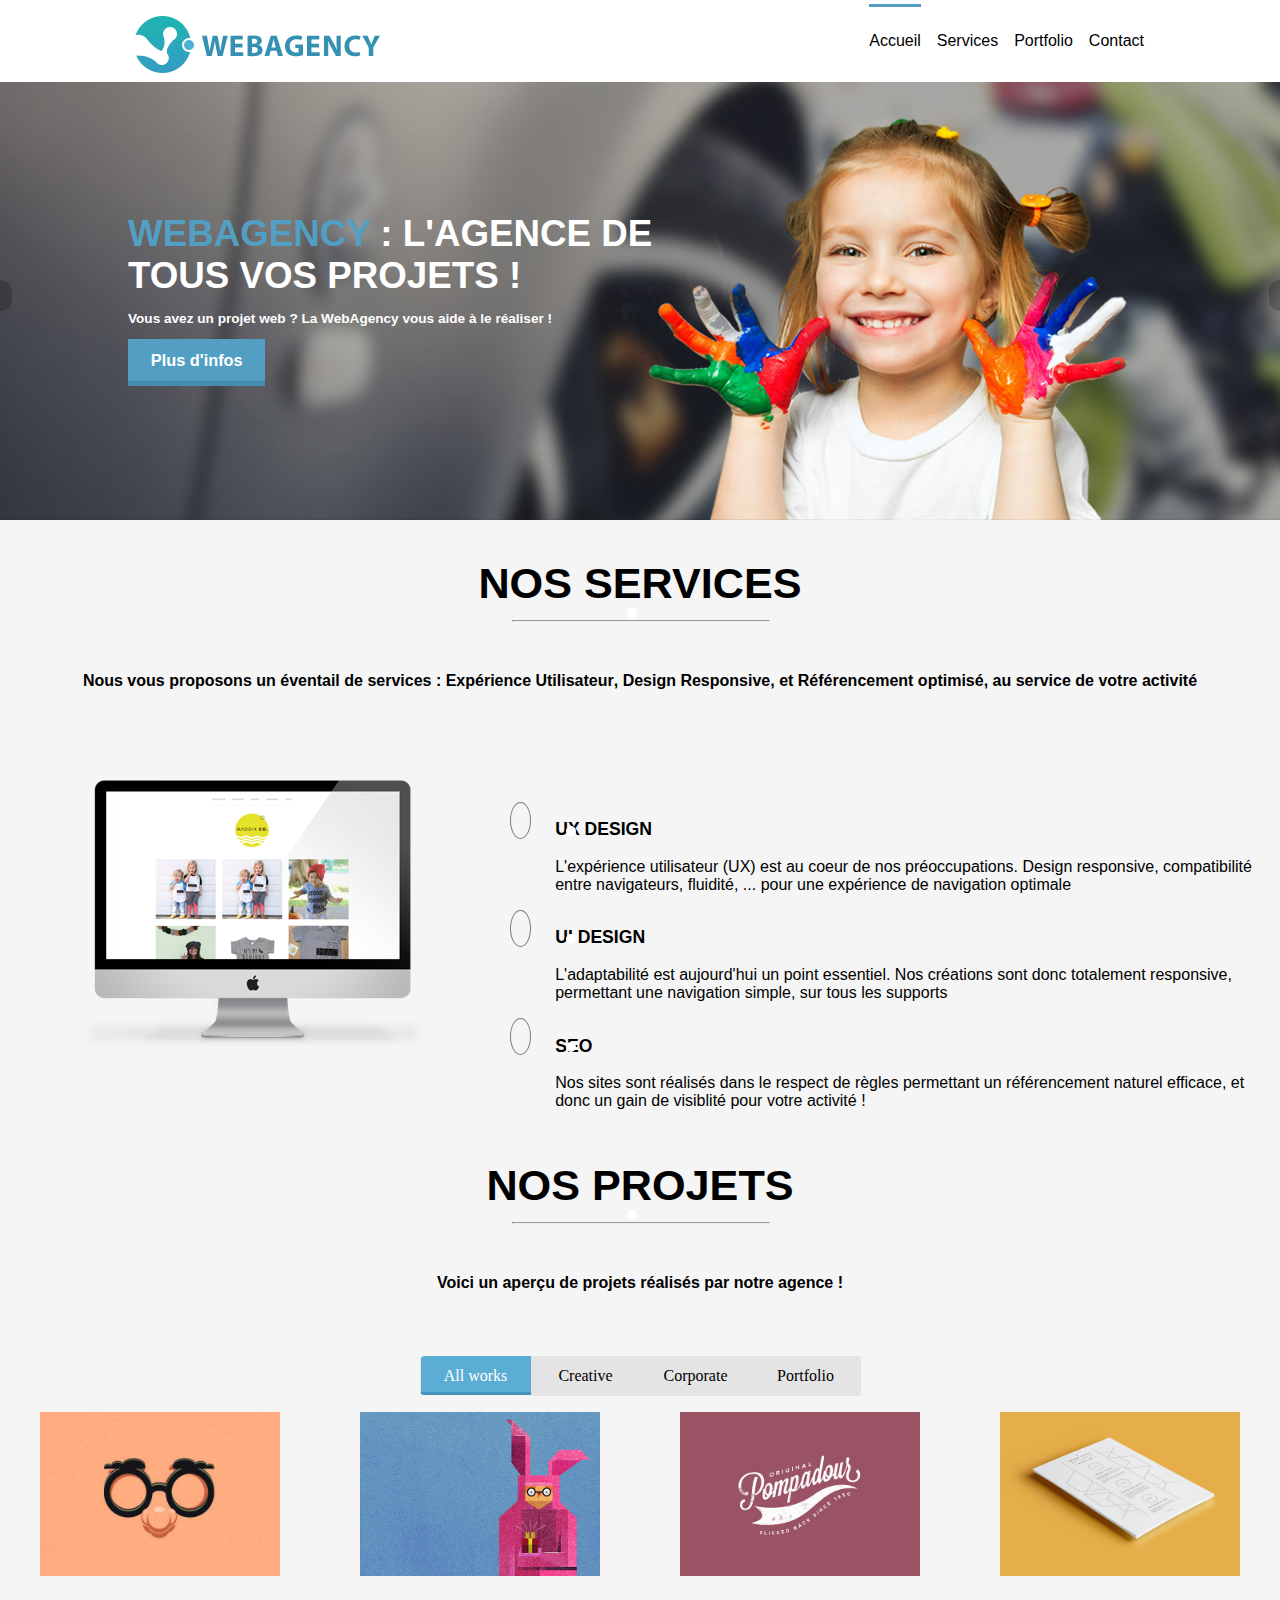
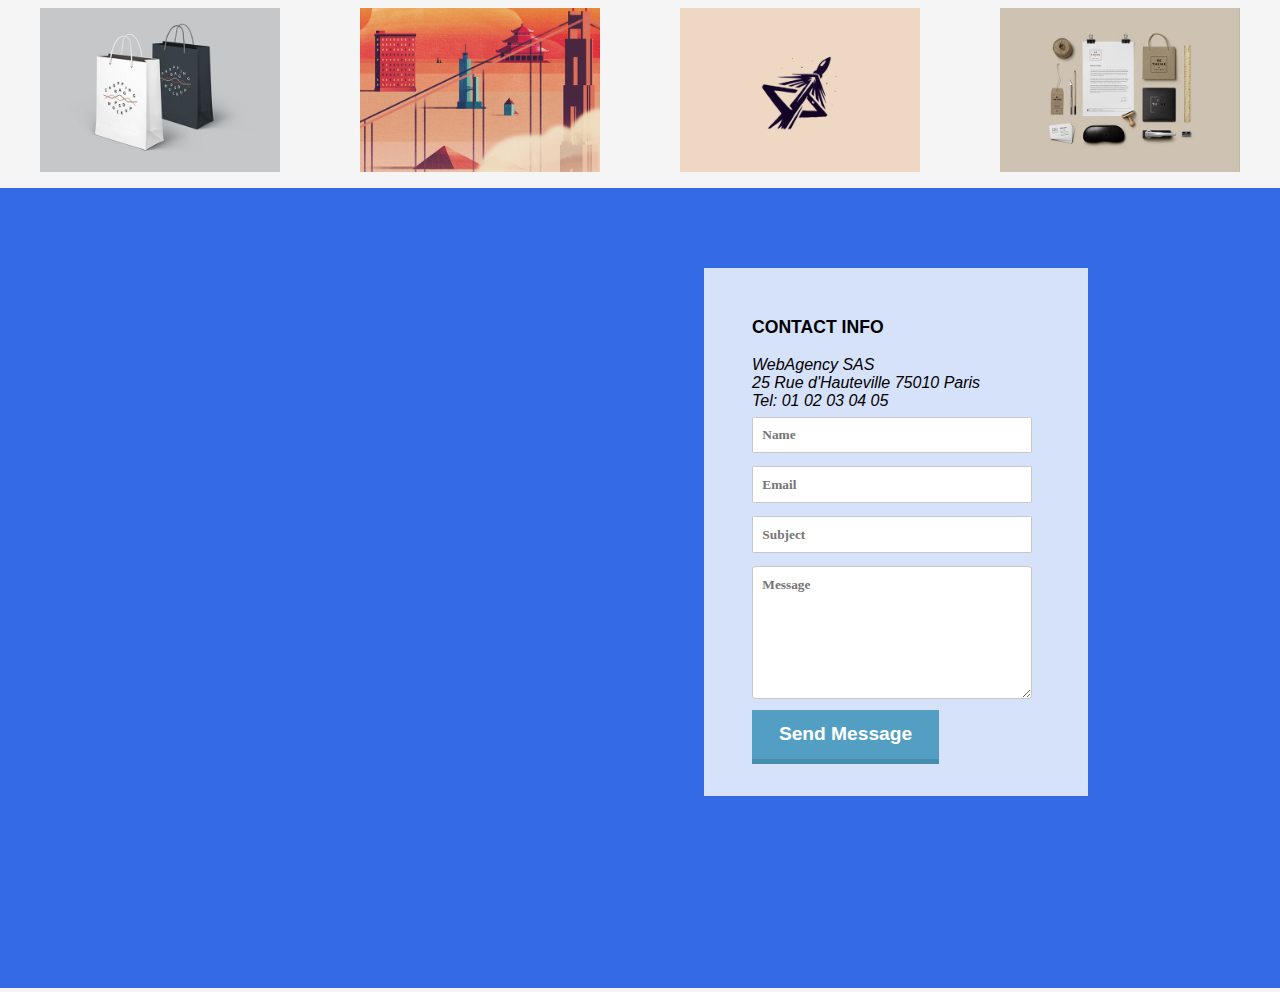
<file: index.html>
<!DOCTYPE html>
<html lang="fr">

<head>

	<meta charset="utf-8">
	<meta name="viewport" content="width=device-width, initial-scale=1">
	<title>WEBAGENCY : Agence de création de contenu web</title>
	<link rel="stylesheet" href="https://use.fontawesome.com/releases/v5.6.3/css/all.css" integrity="sha384-UHRtZLI+pbxtHCWp1t77Bi1L4ZtiqrqD80Kn4Z8NTSRyMA2Fd33n5dQ8lWUE00s/" crossorigin="anonymous">
	<link rel="stylesheet" href="index.css">

</head>

<body>

<!--barre de navigation-->

	<nav id="menu">
		
		<!--logo-->
		
		<div>
			<img src="logo.png" id="logo" alt="WEBANGENCY">
		</div>
		
		<!--menu-->
		
		<ul>
			<li><a href="#header" class="active">Accueil</a></li>
			<li><a href="#services">Services</a></li>
			<li><a href="#projets">Portfolio</a></li>
			<li><a href="#contact">Contact</a></li>
		</ul>
		
	</nav>

	<!--header-->

<header id="header">
	
	<div id="slider">
		<img src="slider/bg1.jpg" alt="enfant aux mains colorées"/>
	</div>
	
	<i class="fa fa-chevron-left fa-2x"></i>
	<i class="fa fa-chevron-right fa-2x"></i>
	
	<div id="text_slider">
		
		<h1><span class="blue_text">Webagency</span> : L'agence de tous vos projets !</h1>
		<p>Vous avez un projet web ? La WebAgency vous aide à le réaliser !</p>
		<button>Plus d'infos</button>
		
	</div>
	
</header>

	<!--services-->

<section id="services">
	
	<div class="en_tete">
		
		<h2>Nos services</h2>
		
		<div class="line_bluecircle">
			<i class="fa fa-circle"></i>
			<hr>
		</div>
		
		<p>Nous vous proposons un éventail de services : <strong>Expérience Utilisateur</strong>, <strong>Design Responsive</strong>, et <strong>Référencement</strong> optimisé, au service de votre activité</p>
	</div>
	
	<div id="contenu_services">
		
		<div id="pc_pics">
			<img src="main-feature.png" alt="Exemple de site sur écran">
		</div>
		
		<div id="liste_services">
			
			<div class="service">
				<i class="fa fa-chart-line fa-2x"></i>
				<i class="fa fa-circle"></i>
				<div>
					<h3>UX Design</h3>
					<p>L'expérience utilisateur (UX) est au coeur de nos préoccupations. Design responsive, compatibilité entre navigateurs, fluidité, ... pour une expérience de navigation optimale</p>
				</div>
			</div>
			
			<div class="service">
				<i class="fa fa-cubes fa-2x"></i>
				<i class="fa fa-circle"></i>
				<div>
					<h3>UI Design</h3>
					<p>L'adaptabilité est aujourd'hui un point essentiel. Nos créations sont donc totalement responsive, permettant une navigation simple, sur tous les supports</p>
				</div>
			</div>
			
			<div class="service">
				<i class="fa fa-chart-pie fa-2x"></i>
				<i class="fa fa-circle"></i>
				<div>
					<h3>SEO</h3>
					<p>Nos sites sont réalisés dans le respect de règles permettant un référencement naturel efficace, et donc un gain de visiblité pour votre activité !</p>
				</div>	
			</div>
		</div>
	</div>
	
</section>

<!--projets-->

<section id="projets">
	
	<div class="en_tete">
		<h2>Nos projets</h2>
		<div class="line_bluecircle">
			<i class="fa fa-circle"></i>
			<hr>
		</div>
		<p>Voici un aperçu de projets réalisés par notre agence !</p>
	</div>
	
	<nav id="projects_menu">
		<ul>
			<li class="actif">All works <i class="fas fa-caret-down"></i></li>
			
			<li>Creative <i class="fas fa-caret-down"></i></li>
			
			<li>Corporate <i class="fas fa-caret-down"></i></li>
			
			<li>Portfolio <i class="fas fa-caret-down"></i></li>
		</ul>
	</nav>
	
	<!--présentation projets-->
	
	<div class="row">
		
		<figure class="portfolio_item">
			<img src="portfolio/01.jpg" alt="lunette sur fond rose">
			<figcaption>
				<div class="item_pres">
					<i class="fa fa-circle"></i>
					<i class="fa fa-eye fa-2x"></i>
					<h4>Costume Shop</h4>
					<p>Magasin déguisement / Farce et Attrape</p>
				</div>
			</figcaption>
		</figure>
		
		<figure class="portfolio_item">
			<img src="portfolio/02.jpg" alt="lapin rose sur fond bleu">
			<figcaption>
				<div class="item_pres">
					<i class="fa fa-circle"></i>
					<i class="fa fa-eye fa-2x"></i>
					<h4>Baby Book</h4>
					<p>Vente de livres jeunesse</p>
				</div>
			</figcaption>
		</figure>
		
		<figure class="portfolio_item">
			<img src="portfolio/03.jpg" alt="logo pompadour">
			<figcaption>
				<div class="item_pres">
					<i class="fa fa-circle"></i>
					<i class="fa fa-eye fa-2x"></i>
					<h4>Mrs Pompadour</h4>
					<p>Création de logo</p>
				</div>
			</figcaption>
		</figure>
		
		<figure class="portfolio_item">
			<img src="portfolio/04.jpg" alt="feuille en 3D">
			<figcaption>
				<div class="item_pres">
					<i class="fa fa-circle"></i>
					<i class="fa fa-eye fa-2x"></i>
					<h4>Imprimerie</h4>
					<p>Impression 3D</p>
				</div>
			</figcaption>
		</figure>
	</div>
	
	<div class="row">
		
		<figure class="portfolio_item">
			<img src="portfolio/05.jpg" alt="sacs en perspective">
			<figcaption>
				<div class="item_pres">
					<i class="fa fa-circle"></i>
					<i class="fa fa-eye fa-2x"></i>
					<h4>Shopping bag</h4>
					<p>Vente en ligne de vétements et accessoires</p>
				</div>
			</figcaption>
		</figure>
		
		<figure class="portfolio_item">
			<img src="portfolio/06.jpg" alt="bâtiments du monde">
			<figcaption>
				<div class="item_pres">
					<i class="fa fa-circle"></i>
					<i class="fa fa-eye fa-2x"></i>
					<h4>Escapades</h4>
					<p>Agence de voyage</p>
				</div>
			</figcaption>
		</figure>
		
		<figure class="portfolio_item">
			<img src="portfolio/07.jpg" alt="logo fusée">
			<figcaption>
				<div class="item_pres">
					<i class="fa fa-circle"></i>
					<i class="fa fa-eye fa-2x"></i>
					<h4>Fusée 02</h4>
					<p>Agence spatiale</p>
				</div>
			</figcaption>
		</figure>
		
		<figure class="portfolio_item">
			<img src="portfolio/08.jpg" alt="ensemble de bureau">
			<figcaption>
				<div class="item_pres">
					<i class="fa fa-circle"></i>
					<i class="fa fa-eye fa-2x"></i>
					<h4>Bureautique</h4>
					<p>Fourniture de bureau et papeterie</p>
				</div>
			</figcaption>
		</figure>
	</div>
	
</section>

<!--contact-->

<section id="contact">
	
	<!--carte-->
	
	<div id="maps">
		<iframe src="https://www.google.com/maps/embed?pb=!1m18!1m12!1m3!1d2624.215787370366!2d2.3476356160287812!3d48.873162779289046!2m3!1f0!2f0!3f0!3m2!1i1024!2i768!4f13.1!3m3!1m2!1s0x47e66e145cb52f15%3A0x4d3ec41b2cadff0!2s25+Rue+d&#39;Hauteville%2C+75010+Paris!5e0!3m2!1sfr!2sfr!4v1499071028480" style="border:0" allowfullscreen></iframe>
	</div>

	<!--formulaire contact-->
	
	<div id="contact_form">
		
		<h3>Contact Info</h3>
		
		<address>WebAgency SAS <br/>25 Rue d'Hauteville 75010 Paris <br/>Tel: 01 02 03 04 05</address>
		
		<form method="POST" action=""> <!-- "action" A completer avec script de traitement des données du formulaire -->
			<input type="text" name="name" placeholder="Name" required>
			<input type="email" name="email" placeholder="Email" required>
			<input type="text" name="subject" placeholder="Subject" required>
			<textarea name="content" rows="7" placeholder="Message" required></textarea>
			<button type="submit">Send Message</button>
		</form>
		
	</div>
	
</section>

</body>
</html>
</file>
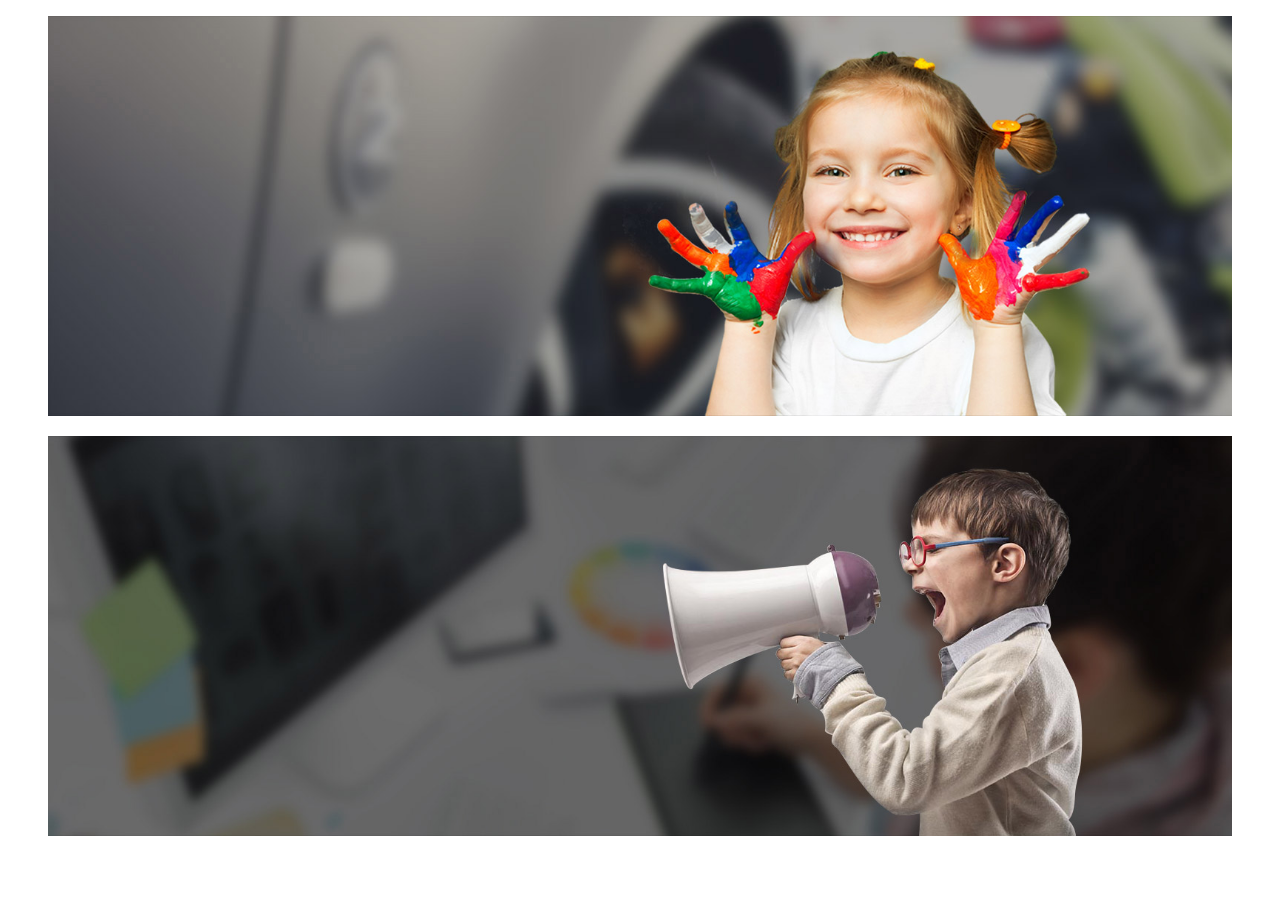
<file: slider/test_slider.html>
<!doctype html>
<html>
<head>
<meta charset="utf-8">
<title>Document sans nom</title>
</head>

<body>
	<section id="slideshow">
    <div class="container">
        <div class="c_slider"></div>
        <div class="slider">
            <a href="#"><figure>
                <img src="bg1.jpg" alt="" width="100%" height="400" />
            </figure></a>
            <a href="#"><figure>
                <img src="bg2.jpg" alt="" width="100%" height="400" />
            </figure></a>
        </div>
    </div>
</section>
</body>
</html>
</file>
<file: index.css>
@charset "utf-8";
/* CSS Document */
/* communs */

body {
	font-family: "Roboto","Open Sans", sans-serif;
	margin: 0px;
	background-color: rgb(245,245,245);
}

h1, h2 {
	margin: 0; 
	font-size: 2.7em;
	text-transform: uppercase;
	font-weight: 800;
}

h3 {
	font-size: 1.1em;
	text-transform: uppercase;
	font-weight: 800;
}

h4 {
	margin: 0;
}

ul {
	list-style: none;
	margin: 0;
	display: flex;
	padding: 0;
}

.fa-circle {
	color: rgb(82,159,195);
	border: 5px solid white;
	border-radius: 50%;
}

.en_tete {
	font-weight: 600;
	text-align: center;
	position: relative;
}

.line_bluecircle {
	position: relative;
}

.en_tete hr {
	z-index: 1;
	width: 20%;
	position: absolute;
	left: 40%;
	top: 0.3em;
}

.en_tete h2 {
	margin-top: 0.8em;
}

.en_tete p {
	margin: 4em;
}

.en_tete i {
	z-index: 2;
	color: rgb(82,159,195);
	position: absolute;
	left: 49%;
	opacity: 1;
}

button {
	font-size: 1.2em;
	font-weight: 600;
	color: white;
	padding: 0.7em 1.4em;
	background-color: rgb(82,159,195);
	border-bottom: 5px solid rgb(70,140,173);
	border-top: none;
	border-left: none;
	border-right: none;
}

/* menu */

#menu {
	z-index: 10;
	background-color: white;
	width: 100%;
	position: fixed;
	top: 0;
	display: flex;
	justify-content: space-between;
}

#menu div {
	padding-top: 1em;
	margin-left: 10%;
}

#menu ul {
	margin-right: 10%;
}

#menu ul li {
	padding: 2em 0.5em;
}

.active{
	border-top: 3px solid rgb(82,159,195);
	padding-top: 25px;
}

a {
	text-decoration: none;
	color: black;
}

a:hover {
	border-top: 3px solid rgb(82,159,195);
	padding-top:25px;
}

/*header*/

header {
	color: white;
	position: relative;
}

#slider {
	position: relative;
	width: auto;
	margin-top: 5em;
}

#slider img {
	width: 100%;
	height: auto;
}

header i {
	position: absolute;
	top: 45%;
	background-color: rgba(0, 0, 0, 0.2);
}

.fa-chevron-left {
	padding: 1.2% 0.7% 1.2% 0.2%;
	border-radius: 0 50px 50px 0;
	left: 0;
}

.fa-chevron-right {
	padding: 1.2% 0.2% 1.2% 0.7%;
	border-radius: 50px 0 0 50px;
	right: 0;
}

#text_slider {
	position: absolute;
	font-size: 0.85em;
	font-weight: 600;
	top: 30%;
	left: 10%;
	margin-right: 45%;
}

.blue_text {
	color: rgb(82,159,195);
}

/*services*/

#pc_pics {
	margin-left: auto;
	margin-right: auto;
}

#contenu_services {
	display: flex;
	justify-content: space-between;
}

#liste_services i:nth-of-type(1) {
	margin-right: 1.5em;
	height: 1em;
	border: 1px solid rgba(0, 0, 0, 0.5);
	border-radius: 100%;
	color: rgb(82,159,195);
	padding: 0.6em;
	}

#liste_services .fa-circle {
	position: absolute;
	top: 1.5em;
	left: 3.5em;
}

#liste_services {
	margin-top: 3em;
	margin-right: 1em;
}

#liste_services .service {
	position: relative;
	display: flex;
}

/*projets*/

#projects_menu {
	display:flex;
	justify-content: center;
}

#projects_menu ul {
	height: 100%;
}

#projects_menu li {
	font-family: "Roboto","Cambria", "Hoefler Text", "Liberation Serif", Times, "Times New Roman", "serif";
	text-align: center;
	width: 110px;
    	height: 40px;
    	line-height: 40px;
	background-color: #E4E4E4;
}

#projects_menu li:first-child {
	background-color: #5cadd3;
	border-radius: 4px 0 0 4px;
    	height: 36px;
	color: white;
	border-bottom: 3px solid #4494bb;
    	position: relative;
   	border-left: 1px solid #e5e5e5;
}

#projects_menu li:last-child {
	border-radius: 0px 4px 4px 0px;
}

#projects_menu li:hover {
	background-color: #5cadd3;
    	height: 36px;
	color: white;
	border-bottom: 3px solid #4494bb;
    	position: relative;
}

#projects_menu i {
	opacity: 0;
	position: absolute;
    	left: 45%;
    	color: #4494bb;
    	padding: 0;
    	margin-bottom: 2px;
	bottom: -14px;
}

#projects_menu li:hover i{
	opacity: 1;
}

.row {
	display: flex;
}

.portfolio_item img {
	width: 100%;
	height: 100%;
}

figure {
	position: relative;
}

figcaption {
	position: absolute;
	top: 0;
	width: 100%;
	height: 100%;
	opacity: 0;
}

figcaption:hover {
	opacity: 1;
}

.item_pres {
	color: white;
	padding: 3% 0 0 3%;
	position: relative;
	top: 62%;
	width: 97%;
	height: 34%;
	background-color: rgba(0, 0, 0, 0.5);
}

.item_pres p {
	margin: 0;
}

.item_pres .fa-circle {
	font-size: 3em;
	position: absolute;
	top: -0.5em;
	right: 0.5em;
	opacity: 1;
}

.item_pres .fa-eye {
	position: absolute;
	top:-0.4em;
	right: 1.1em;
	opacity: 1;
}

/* contact */

#contact {
	position: relative;
	height: 50em;
	width: 100%;
}

#maps {
	background-color: #346AE5;
	width: 100%;
	height: 100%;
}

iframe {
	width: 100%;
	height: 100%;
	opacity: 0.7;
}

#contact_form {
	background-color: rgba(255, 255, 255, 0.8);
	position: absolute;
	top: 10%;
	right: 10%;
	padding: 2em 3em;
	margin-right: 5%;
	margin-left: 55%;
}

input, textarea {
	font-family: "roboto", Cambria, "Hoefler Text", "Liberation Serif", Tmaimes, "Times New Roman", "serif";
	width: 90%;
	padding: 0.7em;
	margin: 0.5em auto;
	border: 1px solid rgb(200,200,200);
	border-radius: 2%;
	font-weight: 600;
	color: rgb(200,200,200);
}

@media (max-width: 991px){
	
	/*menu*/
	
	#menu{
		display: flex;
		flex-wrap: wrap;
	}
	
	#menu ul{
		margin-left: auto;
		margin-right: auto;
	}
	
	#menu div{
		margin-left: auto;
		margin-right: auto;
	}
	
	/*header*/
	
	#text_slider{
		position: absolute;
		width: 80%;
		top: 25%;
	}
	
	/*services*/
	
	#liste_services i:nth-of-type(1){
		margin-left: 1rem;
		opacity: 1;
	}
	
	#liste_services .fa-circle {
		margin-left: 1rem;
		opacity: 1;
	}
	
	#contenu_services{
		flex-direction: column;
	}
	
	/*portfolio*/
	
	.row{
		display: flex;
		flex-wrap: wrap;
		justify-content: center;
	}
	
	/*contact*/
	
	#contact_form{
		margin-left: 10%;
		margin-right: auto;
	}
}

@media (max-width: 759px){
	
	body{
		margin: 0px;
		padding: 0px;
	}
	
	/*header*/
	
	header{
		margin-top: 10em;
	}
	
	#slider{
		display: none;
	}
	
	i{
		opacity: 0;
	}
	
	#text_slider{
		text-align: center;
		position: inherit;
		color: #000000;
	}
	
	/*services*/
	
	#pc_pics img{
		width: 100%;
	}
	
	#liste_services{
		margin-top: 0px;
		padding-right: 1em;
	}
	
	/*portfolio*/
	
	#projects_menu li{
		width: 80px;
	}
	
	.en_tete p{
		margin: 2em;
	}
}
</file>
